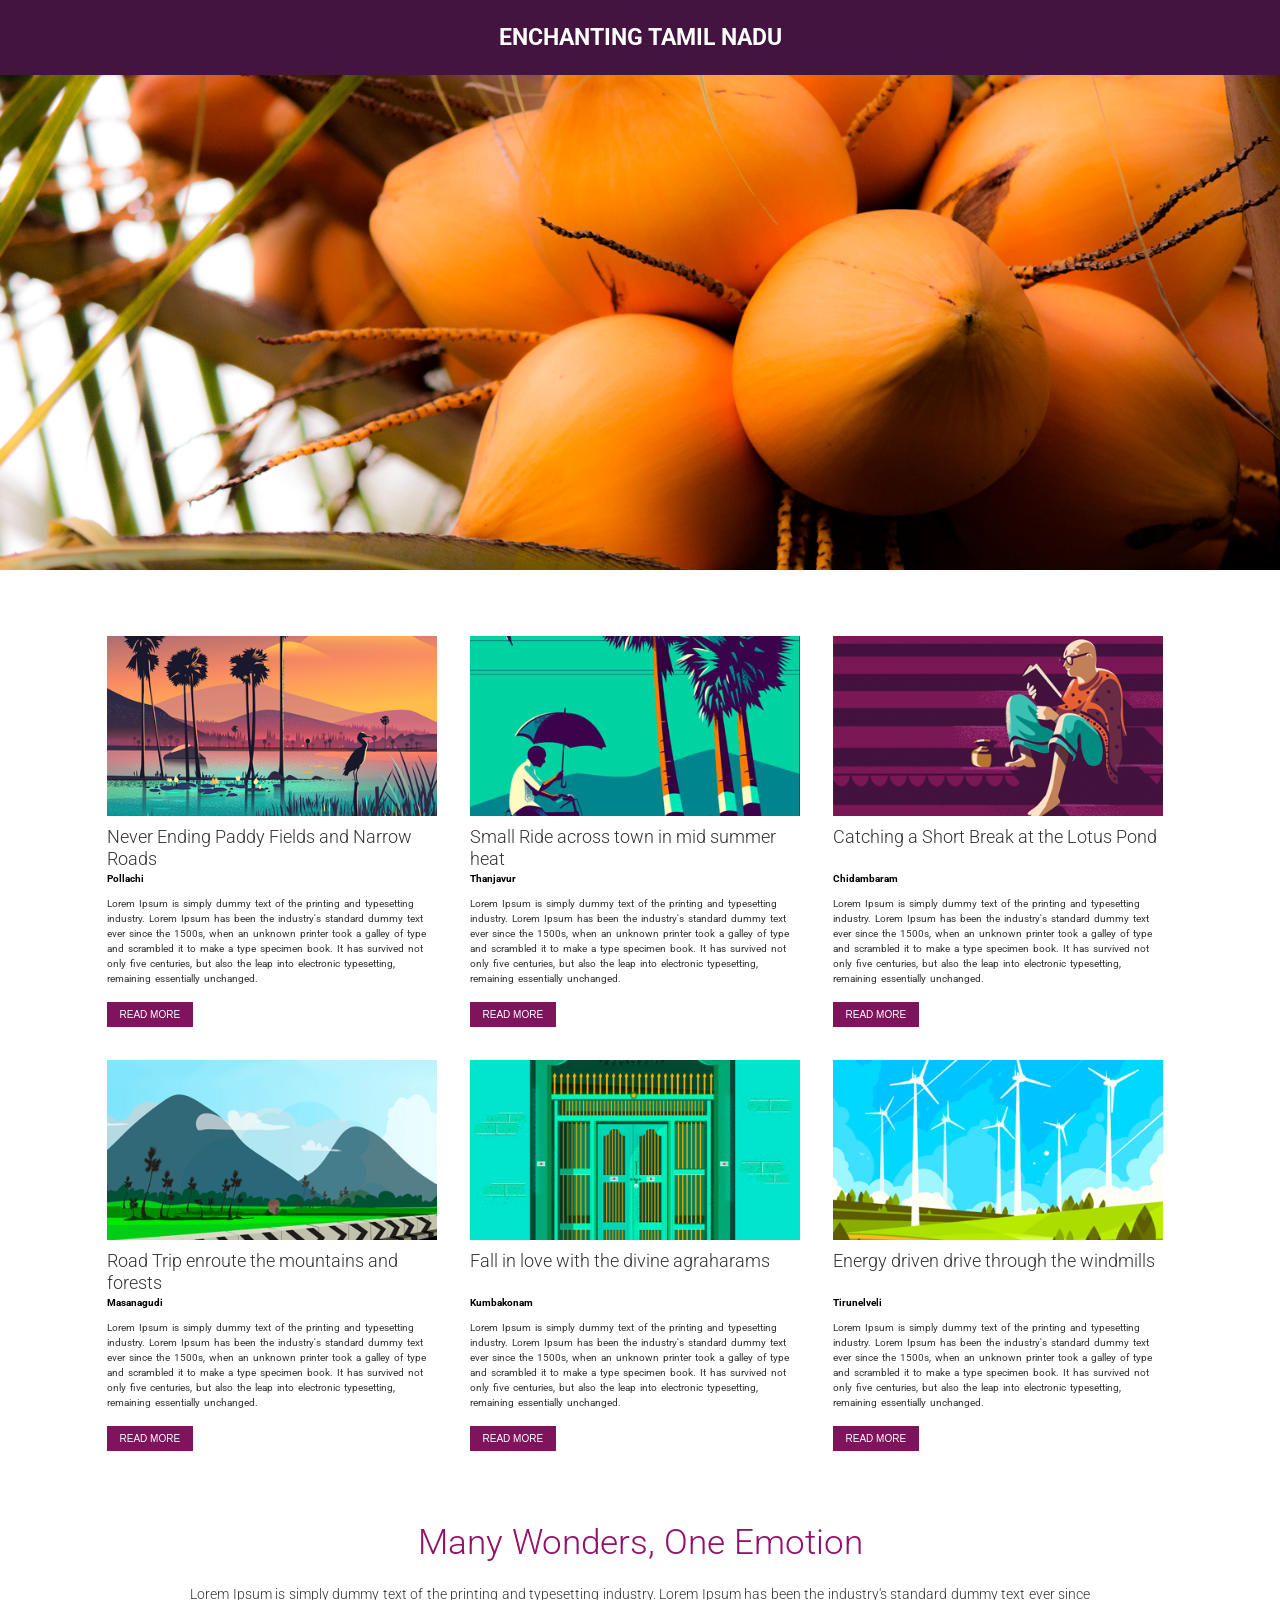
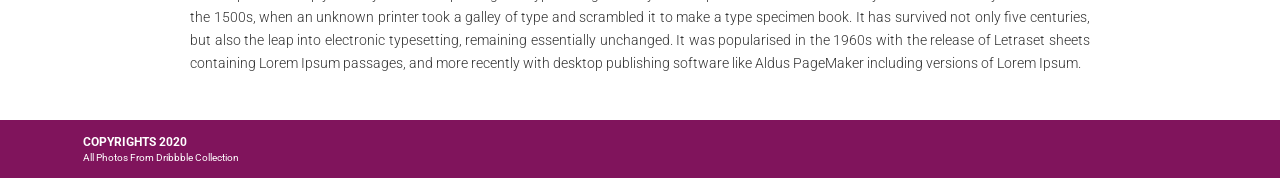
<file: Enchanting-Tamil-Nadu/index.html>
<!DOCTYPE html>
<html>
<head>
    <title>Enchanting Tamil Nadu</title>
    <link rel="stylesheet" href="style.css">
    <link href="https://fonts.googleapis.com/css2?family=Roboto:wght@300;400;700&display=swap" rel="stylesheet">
</head>

<body>

    <header>
        <h2>ENCHANTING TAMIL NADU</h2>
    </header>

    <img src="images/cover.png" class="cover">

    <div class="places">

        <div class="card">
            <img src="images/pollachi.png">
            <h3>Never Ending Paddy Fields and Narrow Roads</h3>
            <h5>Pollachi</h5>
            <p>Lorem Ipsum is simply dummy text of the printing and typesetting industry. Lorem Ipsum has been the industry's standard dummy text ever since the 1500s, when an unknown printer took a galley of type and scrambled it to make a type specimen book. It has survived not only five centuries, but also the leap into electronic typesetting, remaining essentially unchanged.</p>
            <button>READ MORE</button>
        </div>

        <div class="card">
            <img src="images/thanjavur.png">
            <h3>Small Ride across town in mid summer heat</h3>
            <h5>Thanjavur</h5>
            <p>Lorem Ipsum is simply dummy text of the printing and typesetting industry. Lorem Ipsum has been the industry's standard dummy text ever since the 1500s, when an unknown printer took a galley of type and scrambled it to make a type specimen book. It has survived not only five centuries, but also the leap into electronic typesetting, remaining essentially unchanged.</p>
            <button>READ MORE</button>
        </div>

        <div class="card">
            <img src="images/chidambaram.png">
            <h3>Catching a Short Break at the Lotus Pond</h3>
            <h5>Chidambaram</h5>
            <p>Lorem Ipsum is simply dummy text of the printing and typesetting industry. Lorem Ipsum has been the industry's standard dummy text ever since the 1500s, when an unknown printer took a galley of type and scrambled it to make a type specimen book. It has survived not only five centuries, but also the leap into electronic typesetting, remaining essentially unchanged.</p>
            <button>READ MORE</button>
        </div>

        <div class="card">
            <img src="images/masangudi.png">
            <h3>Road Trip enroute the mountains and forests</h3>
            <h5>Masanagudi</h5>
            <p>Lorem Ipsum is simply dummy text of the printing and typesetting industry. Lorem Ipsum has been the industry's standard dummy text ever since the 1500s, when an unknown printer took a galley of type and scrambled it to make a type specimen book. It has survived not only five centuries, but also the leap into electronic typesetting, remaining essentially unchanged.</p>
            <button>READ MORE</button>
        </div>

        <div class="card">
            <img src="images/kumbakonam.png">
            <h3>Fall in love with the divine agraharams</h3>
            <h5>Kumbakonam</h5>
            <p>Lorem Ipsum is simply dummy text of the printing and typesetting industry. Lorem Ipsum has been the industry's standard dummy text ever since the 1500s, when an unknown printer took a galley of type and scrambled it to make a type specimen book. It has survived not only five centuries, but also the leap into electronic typesetting, remaining essentially unchanged.</p>
            <button>READ MORE</button>
        </div>

        <div class="card">
            <img src="images/tirunelveli.png">
            <h3>Energy driven drive through the windmills</h3>
            <h5>Tirunelveli</h5>
            <p>Lorem Ipsum is simply dummy text of the printing and typesetting industry. Lorem Ipsum has been the industry's standard dummy text ever since the 1500s, when an unknown printer took a galley of type and scrambled it to make a type specimen book. It has survived not only five centuries, but also the leap into electronic typesetting, remaining essentially unchanged.</p>
            <button>READ MORE</button>
        </div>

    </div>

    <div class="description">
        <h1>Many Wonders, One Emotion</h1>

        <p>Lorem Ipsum is simply dummy text of the printing and typesetting industry. Lorem Ipsum has been the industry's standard dummy text ever since the 1500s, when an unknown printer took a galley of type and scrambled it to make a type specimen book. It has survived not only five centuries, but also the leap into electronic typesetting, remaining essentially unchanged. It was popularised in the 1960s with the release of Letraset sheets containing Lorem Ipsum passages, and more recently with desktop publishing software like Aldus PageMaker including versions of Lorem Ipsum.</p>
    </div>

    <footer>
        <h4>COPYRIGHTS 2020</h4>
        <p>All Photos From Dribbble Collection</p>
    </footer>

</body>
</html>
</file>
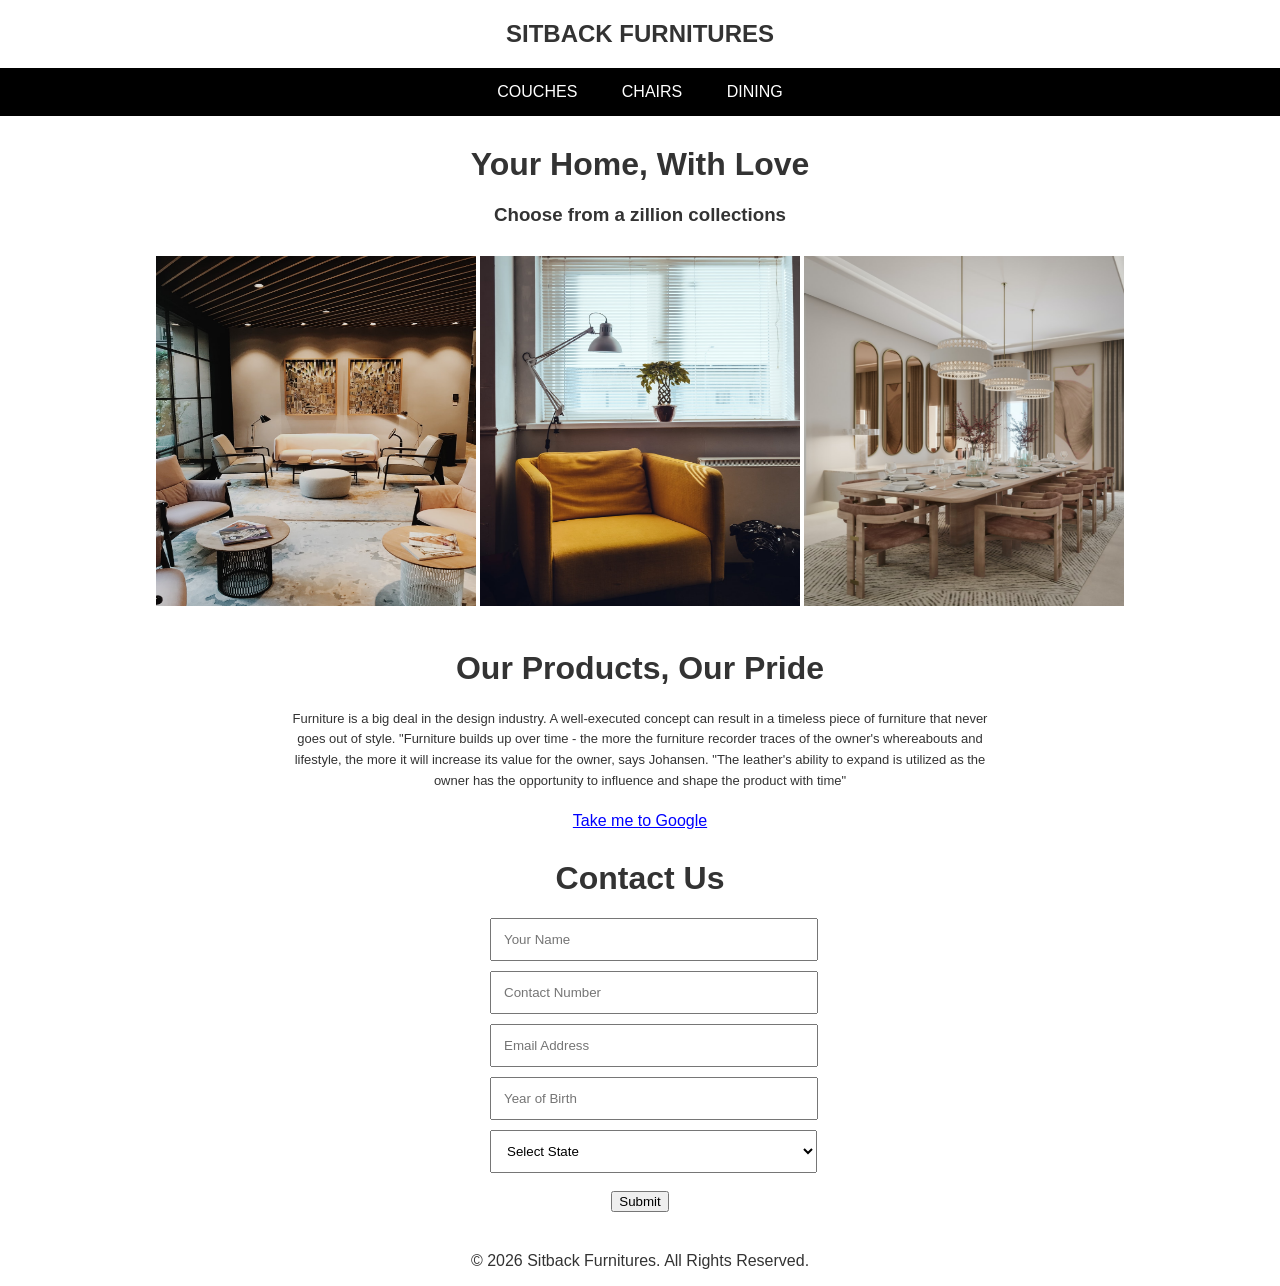
<file: Furniture-Website/index.html>
<!DOCTYPE html>
<html>

<head>
    <title>Sitback Furnitures</title>
</head>

<body style="margin: 0; font-family: Arial; color: #333;">

   
    <header style="text-align: center;">
        <h2>SITBACK FURNITURES</h2>
    </header>

    
    <nav style="background-color: black; text-align: center; padding: 15px;   ">
        <a href="#couches" style="color: white; margin: 20px; text-decoration: none;">COUCHES</a>
        <a href="#chairs" style="color: white; margin: 20px; text-decoration: none;">CHAIRS</a>
        <a href="#dining" style="color: white; margin: 20px; text-decoration: none;">DINING</a>
    </nav>

    
    <h1 style="text-align: center; margin-top: 30px;">
        Your Home, With Love
    </h1>

    <h3 style="text-align: center;">
        Choose from a zillion collections
    </h3>

    
    <div style="text-align: center; margin-top: 30px;">

        <img src="images/couches.png" alt="Couches" width="25%" height="350">

        <img src="images/chairs.png" alt="Chairs" width="25%" height="350">

        <img src="images/dining.png" alt="Dining" width="25%" height="350">

    </div>

    
    <h1 style="text-align: center; margin-top: 40px;">
        Our Products, Our Pride
    </h1>

    <p style="text-align: center; width: 55%; margin: auto; font-size: 13px; line-height: 1.6;">
Furniture is a big deal in the design industry. A well-executed concept can result in a timeless piece of furniture that never goes out of style. "Furniture builds up over time - the more the furniture recorder traces of the owner's whereabouts and lifestyle, the more it will increase its value for the owner, says Johansen.
"The leather's ability to expand is utilized as the owner has the opportunity to influence and shape the product with time"
    </p>

    
    <p style="text-align: center; margin-top: 20px;">
        <a href="https://www.google.com" style="color: blue;">
            Take me to Google
        </a>
    </p>

    
    <h1 style="text-align: center; margin-top: 30px;">
        Contact Us
    </h1>

    <form style="width: 300px; margin: auto;">

        <input type="text" placeholder="Your Name"
            style="width: 100%; padding: 12px; margin-bottom: 10px;">

        <input type="tel" placeholder="Contact Number"
            style="width: 100%; padding: 12px; margin-bottom: 10px;">

        <input type="email" placeholder="Email Address"
            style="width: 100%; padding: 12px; margin-bottom: 10px;">

        <input type="number" placeholder="Year of Birth"
            style="width: 100%; padding: 12px; margin-bottom: 10px;">

        <select style="width: 109%; padding: 12px;">

            <option>Select State</option>
            <option>Tamil Nadu</option>
            <option>Andhra Pradesh</option>
            <option>Karnataka</option>
            <option>Kerala</option>
            <option>Telangana</option>

        </select>

        <br><br>

        <button type="submit" style="display:block; margin:auto;">Submit</button>

    </form>

    
    <footer style="text-align: center; margin-top: 40px;">
        <p>© 2026 Sitback Furnitures. All Rights Reserved.</p>
    </footer>

</body>
</html>
</file>
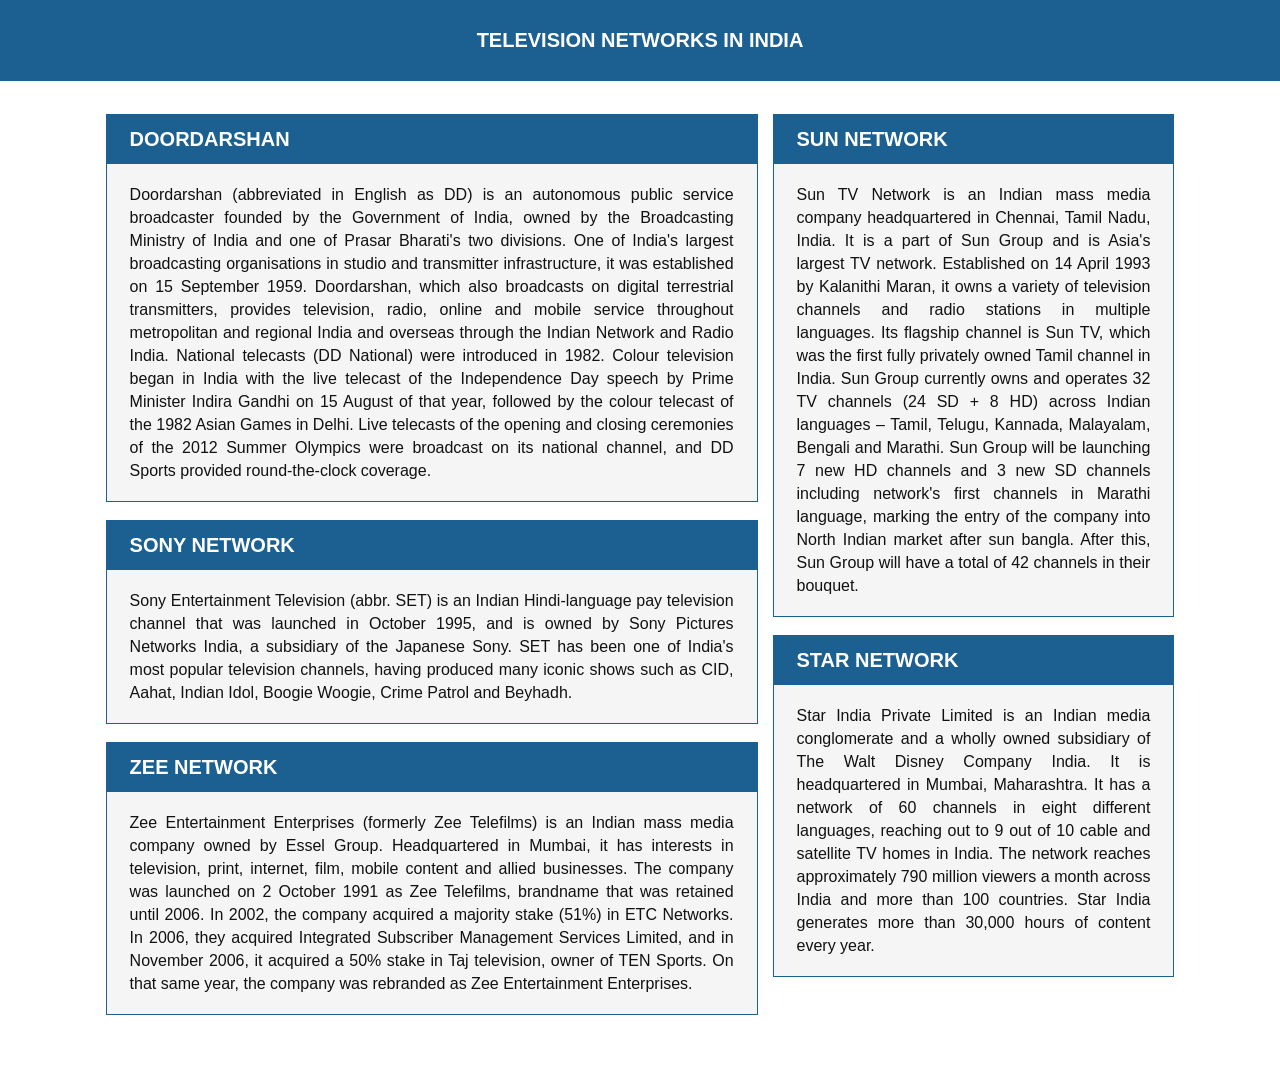
<file: Television-Networks/index.html>
<!DOCTYPE html>
<html lang="en">
<head>
    <meta charset="UTF-8">
    <meta name="viewport" content="width=device-width, initial-scale=1.0">
    <title>Television Networks in India</title>
    <link rel="stylesheet" href="style.css">
</head>
<body>

    <header>
        <h2>TELEVISION NETWORKS IN INDIA</h2>
    </header>

    <main class="container">

        <!-- Left Column -->
        <div class="left">

            <section class="network">
                <h2>DOORDARSHAN</h2>
                <p>
                    Doordarshan (abbreviated in English as DD) is an
                    autonomous public service broadcaster founded by
                    the Government of India, owned by the Broadcasting
                    Ministry of India and one of Prasar Bharati's two
                    divisions. One of India's largest broadcasting
                    organisations in studio and transmitter infrastructure,
                    it was established on 15 September 1959.
                    Doordarshan, which also broadcasts on digital
                    terrestrial transmitters, provides television,
                    radio, online and mobile service throughout
                    metropolitan and regional India and overseas
                    through the Indian Network and Radio India.
                    National telecasts (DD National) were introduced
                    in 1982. Colour television began in India with
                    the live telecast of the Independence Day speech
                    by Prime Minister Indira Gandhi on 15 August of
                    that year, followed by the colour telecast of the
                    1982 Asian Games in Delhi. Live telecasts of the
                    opening and closing ceremonies of the 2012 Summer
                    Olympics were broadcast on its national channel,
                    and DD Sports provided round-the-clock coverage.
                </p>
            </section>

            <section class="network">
                <h2>SONY NETWORK</h2>
                <p>
                    Sony Entertainment Television (abbr. SET) is an
                    Indian Hindi-language pay television channel that
                    was launched in October 1995, and is owned by
                    Sony Pictures Networks India, a subsidiary of
                    the Japanese Sony. SET has been one of India's
                    most popular television channels, having produced
                    many iconic shows such as CID, Aahat, Indian Idol,
                    Boogie Woogie, Crime Patrol and Beyhadh.
                </p>
            </section>

            <section class="network">
                <h2>ZEE NETWORK</h2>
                <p>
                    Zee Entertainment Enterprises (formerly Zee Telefilms)
                    is an Indian mass media company owned by Essel Group.
                    Headquartered in Mumbai, it has interests in
                    television, print, internet, film, mobile content
                    and allied businesses. The company was launched
                    on 2 October 1991 as Zee Telefilms, brandname
                    that was retained until 2006. In 2002, the company
                    acquired a majority stake (51%) in ETC Networks.
                    In 2006, they acquired Integrated Subscriber
                    Management Services Limited, and in November 2006,
                    it acquired a 50% stake in Taj television, owner
                    of TEN Sports. On that same year, the company was
                    rebranded as Zee Entertainment Enterprises.
                </p>
            </section>

        </div>

        <!-- Right Column -->
        <div class="right">

            <section class="network">
                <h2>SUN NETWORK</h2>
                <p>
                    Sun TV Network is an Indian mass media company
                    headquartered in Chennai, Tamil Nadu, India.
                    It is a part of Sun Group and is Asia's largest
                    TV network. Established on 14 April 1993 by
                    Kalanithi Maran, it owns a variety of television
                    channels and radio stations in multiple languages.
                    Its flagship channel is Sun TV, which was the
                    first fully privately owned Tamil channel in India.
                    Sun Group currently owns and operates 32 TV
                    channels (24 SD + 8 HD) across Indian languages –
                    Tamil, Telugu, Kannada, Malayalam, Bengali and
                    Marathi. Sun Group will be launching 7 new HD
                    channels and 3 new SD channels including network's
                    first channels in Marathi language, marking the
                    entry of the company into North Indian market
                    after sun bangla. After this, Sun Group will
                    have a total of 42 channels in their bouquet.
                </p>
            </section>

            <section class="network">
                <h2>STAR NETWORK</h2>
                <p>
                    Star India Private Limited is an Indian media
                    conglomerate and a wholly owned subsidiary of
                    The Walt Disney Company India. It is headquartered
                    in Mumbai, Maharashtra. It has a network of 60
                    channels in eight different languages, reaching
                    out to 9 out of 10 cable and satellite TV homes
                    in India. The network reaches approximately
                    790 million viewers a month across India and
                    more than 100 countries. Star India generates
                    more than 30,000 hours of content every year.
                </p>
            </section>

        </div>

    </main>

</body>
</html>
</file>
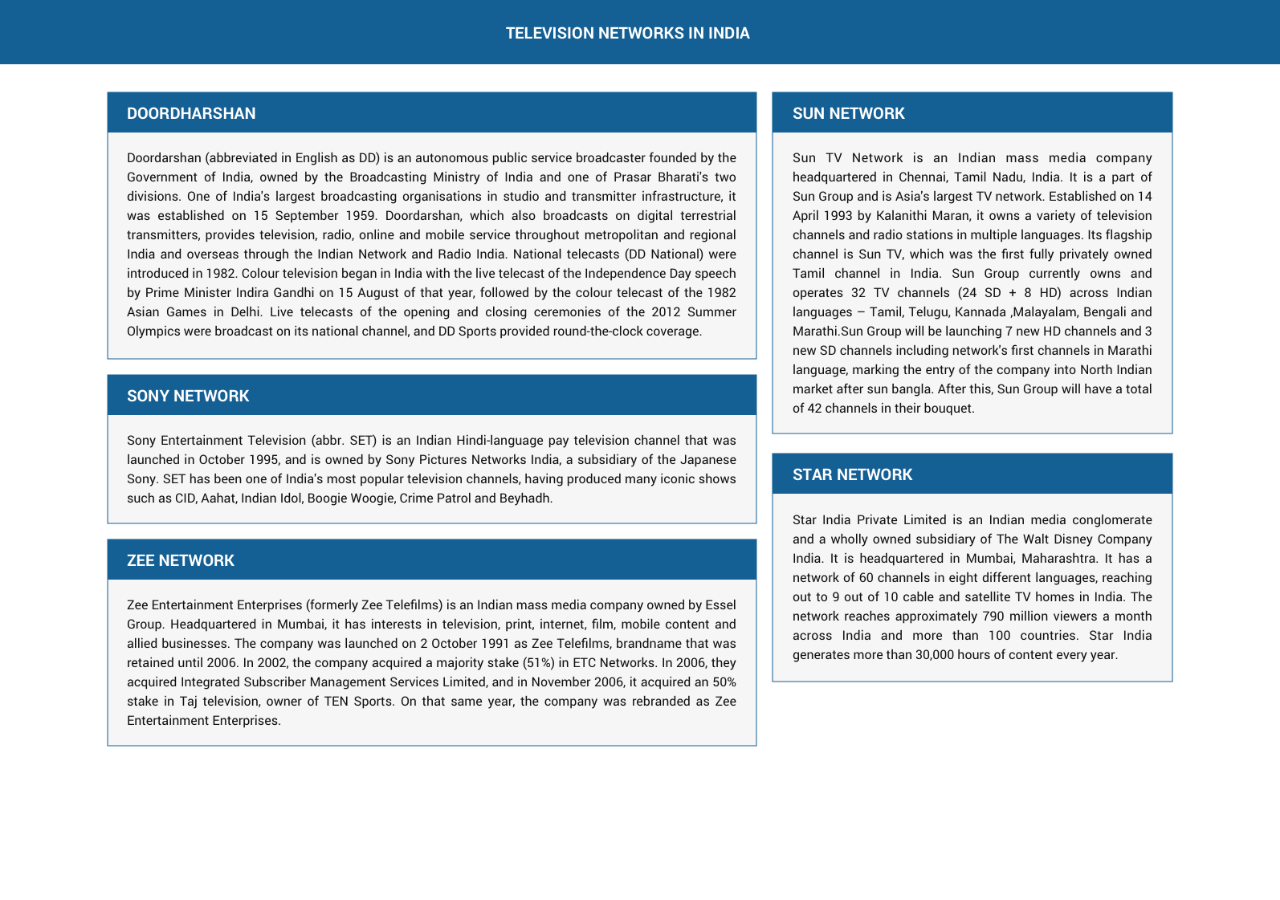
<file: Television-Networks/reference.html>
<!DOCTYPE html>
<html lang="en">
<head>
    <meta charset="UTF-8">
    <meta name="viewport" content="width=device-width, initial-scale=1.0">
    <title>Document</title>
<style>
    body{
        margin: 0;
    }
    img{
        
        width: 100%;
        height: auto;
    }
</style>
</head>
<body>
    <img src="images/Assignment-4- UX.png" alt="Assignment 4 UX Design">
</body>
</html>
</file>
<file: Enchanting-Tamil-Nadu/style.css>
body {
    margin: 0;
    font-family: 'Roboto', sans-serif;
    color: #333;
}



header {
    background-color: #42143f;
    color: white;
    text-align: center;
    padding: 10px;
}

header h2 {
    font-size: 23px;
    margin: 14px 0;
}



.cover {
    width: 100%;
    height: 495px;
    
}


.places {
    width: 87%;
    max-width: 1100px;
    margin: 45px auto;
    font-size: 0;
}

.card {
    display: inline-block;
    width: 30%;
    margin: 1.5%;
    vertical-align: top;
    font-size: 14px;
}

.card img {
    width: 100%;
    height: 180px;
    object-fit: cover;
    display: block;
}

.card h3 {
    font-size: 18px;
    font-weight: 300;
    line-height: 22px;
    height: 44px;
    margin: 10px 0 3px;
}

.card h5 {
    font-size: 10px;
    font-weight: 700;
    color: black;
    margin: 0 0 12px;
}

.card p {
    font-size: 10px;
    word-spacing: 2px;
    line-height: 15px;
    font-weight: 400;
    margin: 0 0 10px;
    min-height: 96px;
}

.card button {
    background-color: #80145c;
    color: white;
    border: none;
    padding: 7px 13px;
    font-size: 10px;
}



.description {
    width: 75%;
    max-width: 900px;
    margin: 55px auto 45px;
}

.description h1 {
    color: #94116b;
    text-align: center;
    font-size: 35px;
    font-weight: 300;
    margin-bottom: 20px;
}

.description p {
    font-size: 14px;
    line-height: 23px;
    font-weight: 300;
    text-align: justify;
}



footer {
    background-color: #80145c;
    color: white;
    padding: 15px 6.5%;
}

footer h4 {
    font-size: 12px;
    margin: 0 0 3px;
}

footer p {
    font-size: 10px;
    margin: 0;
}
</file>
<file: Television-Networks/style.css>
* {
    box-sizing: border-box;
}

body {
    margin: 0;
    font-family: Arial, sans-serif;
    color: #111;
}

header {
    background-color: #1c6091;
    color: white;
    text-align: center;
    padding: 15px;
}

header h2 {
    font-size: 20px;
    margin: 14px 0;
}

.container {
    width: 83.5%;
    margin: 33px auto;
}

.left {
    float: left;
    width: 61%;
}

.right {
    float: right;
    width: 37.6%;
}

.network {
    border: 1px solid #1c6091;
    background-color: #f5f5f5;
    margin-bottom: 18px;
}

.network h2 {
    background-color: #1c6091;
    color: white;
    font-size: 20px;
    margin: 0;
    padding: 13px 23px;
}

.network p {
    font-size: 16px;
    line-height: 23px;
    text-align: justify;
    margin: 0;
    padding: 19px 23px;
}

.container::after {
    content: "";
    display: block;
    clear: both;
}
</file>
